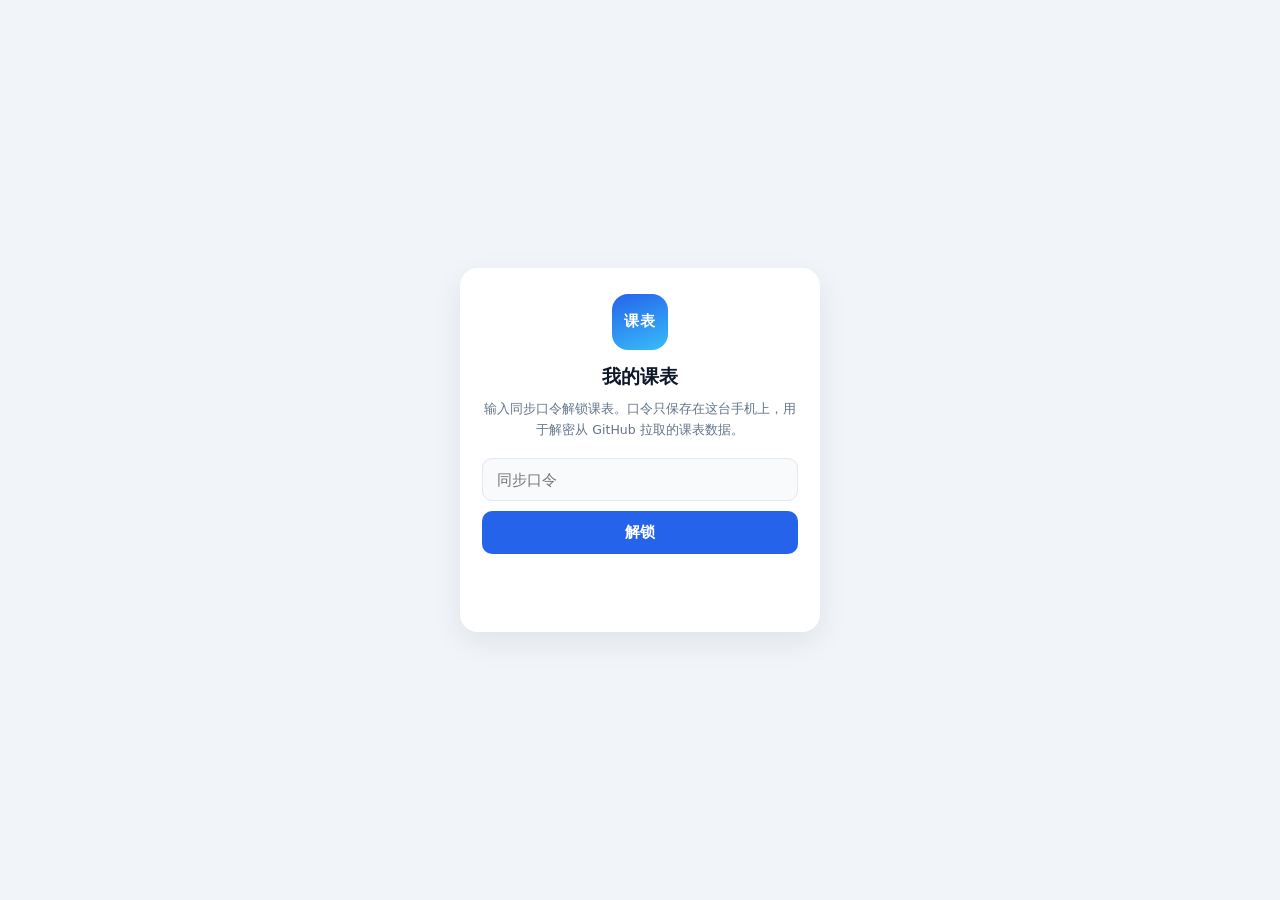
<file: web/index.html>
<!DOCTYPE html>
<html lang="zh-CN">
<head>
<meta charset="utf-8">
<meta name="viewport" content="width=device-width, initial-scale=1, viewport-fit=cover">
<meta name="theme-color" content="#2563eb">
<meta name="description" content="河海大学课表：打开就是本周课表，支持离线使用">
<link rel="manifest" href="manifest.webmanifest">
<link rel="icon" href="icon.svg" type="image/svg+xml">
<link rel="apple-touch-icon" href="icon-192.png">
<link rel="stylesheet" href="style.css">
<title>我的课表</title>
</head>
<body>

<div class="app-header" id="app-header">
<header class="topbar" id="topbar" hidden>
  <button class="icon-btn" id="btn-prev" type="button" aria-label="上一周">‹</button>
  <button class="week-btn" id="btn-week" type="button">
    <span id="week-title">第 1 周</span>
    <span class="week-dates" id="week-dates"></span>
  </button>
  <button class="icon-btn" id="btn-next" type="button" aria-label="下一周">›</button>
  <span class="plan-topbar-title" id="plan-topbar-title" hidden>每日计划</span>
  <button class="icon-btn" id="btn-settings" type="button" aria-label="设置">⚙</button>
</header>

<nav class="view-tabs" id="view-tabs" role="tablist" aria-label="查看内容" hidden>
  <button type="button" id="tab-timetable" role="tab" aria-controls="timetable-view" aria-selected="true">课表</button>
  <button type="button" id="tab-plan" role="tab" aria-controls="plan-view" aria-selected="false" tabindex="-1">时间安排</button>
</nav>
</div>

<main>
  <section class="gate" id="gate" hidden>
    <div class="gate-card">
      <div class="logo" aria-hidden="true">课表</div>
      <h1>我的课表</h1>
      <p class="gate-desc">输入同步口令解锁课表。口令只保存在这台手机上，用于解密从 GitHub 拉取的课表数据。</p>
      <form id="gate-form" autocomplete="off">
        <input type="password" id="gate-input" placeholder="同步口令" autocomplete="current-password" required>
        <button type="submit" id="gate-submit">解锁</button>
      </form>
      <p class="gate-hint" id="gate-hint"></p>
      <p class="gate-status" id="gate-status"></p>
      <p data-app-update hidden><a href="hhu-update://check">检查应用更新</a></p>
    </div>
  </section>

  <section id="timetable-view" role="tabpanel" aria-labelledby="tab-timetable" hidden>
    <div class="grid-wrap">
      <div class="grid" id="grid"></div>
    </div>
    <div class="other-courses" id="other-courses" hidden></div>
    <div class="footer-note" id="footer-note"></div>
  </section>

  <section id="plan-view" class="plan-view" role="tabpanel" aria-labelledby="tab-plan" hidden>
    <div class="plan-heading">
      <div><h1>考研四科每日时间安排</h1><p class="note" id="plan-start-date"></p></div>
      <button type="button" class="btn" id="btn-plan-add">新增时段</button>
    </div>
    <p class="note plan-local-note">修改仅保存在当前设备。课表同步不会覆盖时间安排。</p>
    <p class="warn" id="plan-storage-error" role="alert" hidden></p>
    <button type="button" class="btn ghost" id="btn-plan-retry" hidden>重试读取</button>
    <p class="warn" id="plan-action-error" role="alert" hidden></p>
    <p class="warn" id="plan-overlap" role="status" hidden></p>
    <div class="plan-layout">
      <div class="plan-list">
        <table class="plan-table" aria-label="每日时间安排">
          <thead><tr><th scope="col">时间</th><th scope="col">安排</th><th scope="col">具体任务</th><th scope="col">时长</th><th scope="col">操作</th></tr></thead>
          <tbody id="plan-rows"></tbody>
        </table>
        <p class="plan-empty" id="plan-empty" hidden>暂无时间安排，点击“新增时段”开始规划。</p>
      </div>
      <aside class="plan-summary" aria-label="每日汇总">
        <h2>每日汇总</h2>
        <table class="plan-summary-table">
          <thead><tr><th scope="col">科目</th><th scope="col">时长</th><th scope="col">学习占比</th></tr></thead>
          <tbody id="plan-summary-rows"></tbody>
          <tfoot><tr><th scope="row">学习合计</th><td id="plan-total"></td><td id="plan-total-share"></td></tr></tfoot>
        </table>
        <dl class="plan-metrics">
          <dt>学习日跨度</dt><dd id="plan-span"></dd>
          <dt>用餐、午休与短休</dt><dd id="plan-rest"></dd>
          <dt>生活时间</dt><dd id="plan-life"></dd>
        </dl>
        <p class="note">学习日跨度：首个学习时段开始至最后一个学习时段结束，包含中间休息。</p>
        <h2>原表备注</h2><ul class="plan-notes" id="plan-notes"></ul>
        <p class="note">原表作息：07:00 起床，24:00 睡觉。</p>
        <button type="button" class="btn ghost" id="btn-plan-reset">恢复原始安排</button>
      </aside>
    </div>
  </section>
</main>

<div class="sheet-backdrop" id="backdrop" hidden></div>

<section class="sheet plan-editor" id="sheet-plan-edit" role="dialog" aria-modal="true" aria-labelledby="plan-edit-title" hidden>
  <div class="sheet-head">
    <span id="plan-edit-title">编辑时间安排</span>
    <button class="icon-btn" type="button" data-close aria-label="关闭时间安排编辑">✕</button>
  </div>
  <form class="sheet-body" id="plan-form" novalidate>
    <div class="plan-time-fields">
      <label for="plan-start">开始时间<input id="plan-start" type="text" placeholder="07:00" inputmode="text" autocomplete="off" spellcheck="false" aria-describedby="plan-time-hint" required></label>
      <label for="plan-end">结束时间<input id="plan-end" type="text" placeholder="24:00" inputmode="text" autocomplete="off" spellcheck="false" aria-describedby="plan-time-hint" required></label>
    </div>
    <p class="note" id="plan-time-hint">使用 24 小时制，例如 07:30。结束时间可填 24:00。</p>
    <label for="plan-category">安排类别<select id="plan-category" required></select></label>
    <label for="plan-task">具体任务<textarea id="plan-task" rows="3" required></textarea></label>
    <p class="warn" id="plan-form-overlap" role="status" hidden>此时段与已有安排重叠，仍可保存。汇总将分别累计各条时长。</p>
    <p class="warn" id="plan-form-error" role="alert" hidden></p>
    <div class="btn-row"><button type="button" class="btn ghost" data-close>取消</button><button type="submit" class="btn">保存安排</button></div>
  </form>
</section>

<section class="sheet" id="sheet-detail" hidden>
  <div class="sheet-head">
    <span id="detail-title">课程详情</span>
    <button class="icon-btn" type="button" data-close>✕</button>
  </div>
  <div class="sheet-body" id="detail-body"></div>
</section>

<section class="sheet" id="sheet-weeks" hidden>
  <div class="sheet-head">
    <span>选择周次</span>
    <button class="icon-btn" type="button" data-close>✕</button>
  </div>
  <div class="sheet-body">
    <div class="week-picker" id="week-picker"></div>
  </div>
</section>

<section class="sheet" id="sheet-settings" hidden>
  <div class="sheet-head">
    <span>设置</span>
    <button class="icon-btn" type="button" data-close>✕</button>
  </div>
  <div class="sheet-body">
    <dl class="kv">
      <dt>学期</dt><dd id="set-term">-</dd>
      <dt>课表更新于</dt><dd id="set-updated">-</dd>
      <dt>最后检查</dt><dd id="set-checked">-</dd>
      <dt>第 1 周起始</dt><dd id="set-start">-</dd>
    </dl>
    <div class="btn-row">
      <button type="button" class="btn" id="btn-refresh">立即同步</button>
      <button type="button" class="btn" id="btn-change-pass">重新输入口令</button>
    </div>
    <div data-app-update hidden>
      <p><a class="btn ghost app-update-link" href="hhu-update://check">检查应用更新</a></p>
      <p class="note">有新版时可在手机上下载安装。覆盖安装会保留时间安排；课表内容使用“立即同步”更新。</p>
    </div>
    <div class="btn-row">
      <button type="button" class="btn ghost" id="btn-start-back">起始前移一周</button>
      <button type="button" class="btn ghost" id="btn-start-fwd">起始后移一周</button>
    </div>
    <div class="btn-row">
      <button type="button" class="btn ghost" id="btn-start-reset">恢复自动日期</button>
      <button type="button" class="btn danger" id="btn-clear">清除本机数据</button>
    </div>
    <p class="note" id="install-hint">
      安装到桌面：用 Chrome 打开本页 → 右上角菜单 → 「安装应用 / 添加到主屏幕」，之后可离线打开。
      「课表更新于」是课表内容最后一次变化的时间（没变化就不会刷新，属正常）；「最后同步检查」是最近一次成功联网取数据的时间。
      「起始日期」只影响「现在是第几周」的计算，可从教务系统校历核对。
    </p>
    <p class="note">「清除本机数据」也会删除本机的时间安排修改，下次解锁后使用原始安排。</p>
    <p class="note" id="set-build"></p>
  </div>
</section>

<div class="toast" id="toast" hidden></div>

<script type="module" src="app.js"></script>
</body>
</html>
</file>
<file: web/style.css>
:root {
  --bg: #f1f5f9;
  --card: #ffffff;
  --text: #0f172a;
  --muted: #64748b;
  --line: #e2e8f0;
  --accent: #2563eb;
  --today: #eff6ff;
  --radius: 12px;
}

* { box-sizing: border-box; }

/* 页面用 hidden 属性控制显隐，必须盖过下面布局里的 display 声明 */
[hidden] { display: none !important; }

html, body {
  margin: 0;
  padding: 0;
  background: var(--bg);
  color: var(--text);
  font-family: system-ui, -apple-system, "PingFang SC", "Microsoft YaHei", "Noto Sans SC", sans-serif;
  -webkit-text-size-adjust: 100%;
}

button { font-family: inherit; }

/* ---------------------------------------------------------------- 顶栏 */

.app-header {
  position: sticky;
  top: 0;
  z-index: 20;
}

.topbar {
  display: flex;
  align-items: center;
  gap: 6px;
  padding: calc(8px + env(safe-area-inset-top)) 10px 8px;
  background: var(--card);
  border-bottom: 1px solid var(--line);
}

.icon-btn {
  appearance: none;
  border: none;
  background: #f1f5f9;
  color: var(--text);
  width: 34px;
  height: 34px;
  border-radius: 10px;
  font-size: 17px;
  line-height: 1;
  cursor: pointer;
  flex: 0 0 auto;
}

.icon-btn:active { background: #e2e8f0; }

.week-btn {
  appearance: none;
  border: none;
  background: transparent;
  flex: 1;
  display: flex;
  flex-direction: column;
  align-items: center;
  gap: 1px;
  cursor: pointer;
  padding: 2px 0;
  color: inherit;
}

.week-btn #week-title { font-size: 16px; font-weight: 600; }
.week-btn .week-dates { font-size: 11px; color: var(--muted); }

/* ---------------------------------------------------------------- 课表网格 */

.grid-wrap { padding: 6px 6px 0; }

.grid {
  display: grid;
  grid-template-columns: 36px repeat(7, minmax(0, 1fr));
  gap: 3px;
}

.day-head {
  text-align: center;
  font-size: 11px;
  color: var(--muted);
  padding: 4px 0 3px;
  font-weight: 600;
}

.day-head.today { color: var(--accent); }

.period-label {
  display: flex;
  flex-direction: column;
  align-items: center;
  justify-content: center;
  gap: 2px;
  font-size: 10px;
  color: var(--muted);
  line-height: 1.15;
  padding: 2px 0;
}

.period-label b { font-size: 10px; font-weight: 600; color: #475569; }

.cell {
  min-height: 76px;
  border-radius: 8px;
  background: var(--card);
  padding: 2px;
  display: flex;
  flex-direction: column;
  gap: 2px;
}

.cell.today { background: var(--today); }

/* 课程块：时间重叠的课并排显示，跨大节的课合并成一块 */
.block {
  display: flex;
  flex-direction: column;
  gap: 2px;
  align-self: stretch;
  appearance: none;
  border: none;
  border-left: 3px solid var(--bar, #cbd5e1);
  border-radius: 8px;
  padding: 5px 5px 4px 6px;
  font: inherit;
  color: #0f172a;
  text-align: left;
  cursor: pointer;
  overflow: hidden;
}

.block .name {
  font-size: 11px;
  font-weight: 600;
  line-height: 1.25;
  word-break: break-all;
}

.block .room {
  font-size: 9px;
  line-height: 1.2;
  color: rgba(15, 23, 42, .68);
  white-space: nowrap;
  overflow: hidden;
  text-overflow: ellipsis;
}

.block .weeks {
  margin-top: auto;
  font-size: 8.5px;
  font-weight: 600;
  color: rgba(15, 23, 42, .55);
}

.block .other {
  font-size: 8.5px;
  line-height: 1.2;
  color: rgba(15, 23, 42, .45);
}

.block .conflict {
  font-size: 8.5px;
  font-weight: 700;
  color: #b91c1c;
}

.block.ghost {
  background: transparent;
  border: 1px dashed #cbd5e1;
  border-left: 3px dashed #cbd5e1;
  color: #94a3b8;
}

.block.ghost .room, .block.ghost .weeks { color: inherit; opacity: .8; }

.stack {
  display: flex;
  flex-direction: column;
  gap: 3px;
  overflow: hidden;
}

.stack .block { flex: 1 1 0; min-height: 0; }

.stack .more { font-size: 8.5px; color: #94a3b8; text-align: center; }

.c0 { background: #dbeafe; --bar: #3b82f6; }
.c1 { background: #dcfce7; --bar: #22c55e; }
.c2 { background: #fee2e2; --bar: #ef4444; }
.c3 { background: #fef3c7; --bar: #f59e0b; }
.c4 { background: #ede9fe; --bar: #8b5cf6; }
.c5 { background: #cffafe; --bar: #06b6d4; }
.c6 { background: #fce7f3; --bar: #ec4899; }
.c7 { background: #e2e8f0; --bar: #64748b; }

/* ---------------------------------------------------------------- 其他课程 */

.other-courses {
  margin: 12px 10px 0;
  padding: 10px 12px;
  background: var(--card);
  border-radius: var(--radius);
}

.other-courses h2 {
  margin: 0 0 6px;
  font-size: 13px;
  color: var(--muted);
  font-weight: 600;
}

.other-courses li {
  font-size: 12px;
  line-height: 1.6;
  color: #334155;
  list-style: none;
}

.other-courses ul { margin: 0; padding: 0; }

.footer-note {
  color: var(--muted);
  font-size: 11px;
  text-align: center;
  padding: 14px 16px calc(20px + env(safe-area-inset-bottom));
  line-height: 1.6;
}

/* ---------------------------------------------------------------- 解锁页 */

.gate {
  display: flex;
  align-items: center;
  justify-content: center;
  min-height: 100vh;
  padding: 24px;
}

.gate-card {
  width: 100%;
  max-width: 360px;
  background: var(--card);
  border-radius: 18px;
  padding: 26px 22px;
  box-shadow: 0 10px 30px rgba(15, 23, 42, .08);
  text-align: center;
}

.gate-card .logo {
  width: 56px;
  height: 56px;
  margin: 0 auto 14px;
  border-radius: 16px;
  background: linear-gradient(160deg, #2563eb, #38bdf8);
  color: #fff;
  font-size: 15px;
  font-weight: 700;
  display: flex;
  align-items: center;
  justify-content: center;
  letter-spacing: 1px;
}

.gate-card h1 { font-size: 19px; margin: 0 0 8px; }
.gate-desc { font-size: 12.5px; color: var(--muted); line-height: 1.7; margin: 0 0 18px; }

.gate-card form { display: flex; flex-direction: column; gap: 10px; }

.gate-card input {
  width: 100%;
  padding: 12px 14px;
  border: 1px solid var(--line);
  border-radius: 10px;
  font-size: 15px;
  background: #f8fafc;
  color: var(--text);
}

.gate-card input:focus { outline: 2px solid #bfdbfe; border-color: #93c5fd; }

.gate-card button[type="submit"] {
  padding: 12px;
  border: none;
  border-radius: 10px;
  background: var(--accent);
  color: #fff;
  font-size: 15px;
  font-weight: 600;
  cursor: pointer;
}

.gate-card button[type="submit"]:disabled { opacity: .6; }

.gate-hint, .gate-status {
  font-size: 11.5px;
  color: #dc2626;
  min-height: 16px;
  margin: 10px 0 0;
  line-height: 1.6;
}

.gate-status { color: var(--muted); }

/* ---------------------------------------------------------------- 弹层 */

.sheet-backdrop {
  position: fixed;
  inset: 0;
  background: rgba(15, 23, 42, .38);
  z-index: 30;
}

.sheet {
  position: fixed;
  left: 0;
  right: 0;
  bottom: 0;
  z-index: 40;
  background: var(--card);
  border-radius: 16px 16px 0 0;
  max-height: 82vh;
  display: flex;
  flex-direction: column;
  padding-bottom: env(safe-area-inset-bottom);
  box-shadow: 0 -8px 30px rgba(15, 23, 42, .18);
  animation: rise .18s ease-out;
}

@keyframes rise { from { transform: translateY(14px); opacity: .6; } to { transform: none; opacity: 1; } }

.sheet-head {
  display: flex;
  align-items: center;
  justify-content: space-between;
  padding: 12px 14px;
  border-bottom: 1px solid var(--line);
  font-weight: 600;
  font-size: 14px;
}

.sheet-body { padding: 14px; overflow: auto; }

.course-detail { margin-bottom: 14px; }
.course-detail:last-child { margin-bottom: 0; }

.course-detail .name {
  display: inline-block;
  padding: 3px 8px;
  border-radius: 7px;
  font-weight: 600;
  font-size: 14px;
  margin-bottom: 8px;
}

.course-detail dl, .kv {
  display: grid;
  grid-template-columns: 78px 1fr;
  gap: 6px 10px;
  margin: 0;
  font-size: 12.5px;
}

.badge {
  display: inline-block;
  margin-left: 6px;
  padding: 1px 7px;
  border-radius: 7px;
  background: #f1f5f9;
  color: #94a3b8;
  font-size: 10px;
  vertical-align: 2px;
}

.badge.on { background: #dcfce7; color: #15803d; }

.warn {
  margin-bottom: 12px;
  padding: 9px 11px;
  border-radius: 10px;
  background: #fef2f2;
  color: #b91c1c;
  font-size: 12px;
  line-height: 1.5;
}

.subtitle {
  margin: 12px 0 4px;
  font-size: 11.5px;
  font-weight: 600;
  color: var(--muted);
}

.fold { margin-top: 10px; }

.fold summary {
  padding: 5px 0;
  font-size: 11.5px;
  font-weight: 600;
  color: var(--muted);
  cursor: pointer;
  list-style: none;
}

.fold summary::-webkit-details-marker { display: none; }
.fold summary::before { content: "▸ "; }
.fold[open] summary::before { content: "▾ "; }
.fold .slots { margin-top: 4px; }

.linkish {
  appearance: none;
  border: none;
  background: none;
  padding: 0;
  font: inherit;
  color: #2563eb;
  cursor: pointer;
  text-align: left;
}

ul.slots { margin: 0; padding-left: 16px; }
ul.slots li { font-size: 12px; color: #334155; line-height: 1.75; }

.course-detail dt, .kv dt { color: var(--muted); }
.course-detail dd, .kv dd { margin: 0; color: #1e293b; word-break: break-all; }

.week-picker { display: grid; grid-template-columns: repeat(5, 1fr); gap: 8px; }

.week-picker button {
  padding: 10px 0;
  border: 1px solid var(--line);
  background: #f8fafc;
  border-radius: 9px;
  font-size: 13px;
  cursor: pointer;
  color: var(--text);
}

.week-picker button.current { border-color: var(--accent); color: var(--accent); font-weight: 700; }
.week-picker button.selected { background: var(--accent); color: #fff; border-color: var(--accent); }

.btn-row { display: flex; gap: 8px; margin-bottom: 8px; }

.btn {
  flex: 1;
  padding: 11px 8px;
  border: none;
  border-radius: 10px;
  background: var(--accent);
  color: #fff;
  font-size: 13px;
  cursor: pointer;
}

.btn.ghost { background: #f1f5f9; color: #334155; }
.app-update-link { display: inline-block; text-decoration: none; }
.gate-card a { color: var(--accent); }
.btn.danger { background: #fee2e2; color: #b91c1c; }

.note { font-size: 11.5px; color: var(--muted); line-height: 1.7; margin: 12px 0 0; }

.toast {
  position: fixed;
  left: 50%;
  bottom: calc(28px + env(safe-area-inset-bottom));
  transform: translateX(-50%);
  background: rgba(15, 23, 42, .9);
  color: #fff;
  font-size: 12.5px;
  padding: 9px 16px;
  border-radius: 20px;
  z-index: 60;
  max-width: 80vw;
  text-align: center;
}

/* ------------------------------------------------------------- 时间安排 */
.view-tabs { display: flex; gap: 6px; padding: 10px 14px; background: var(--card); border-bottom: 1px solid var(--line); }
.view-tabs button { flex: 1; border: 0; border-radius: 9px; padding: 10px; background: var(--bg); color: var(--muted); cursor: pointer; font-size: 14px; }
.view-tabs button[aria-selected="true"] { background: var(--accent); color: #fff; font-weight: 600; }
.plan-topbar-title { flex: 1; text-align: center; font-weight: 600; }
.plan-view { max-width: 1440px; margin: 0 auto; padding: 24px 20px calc(24px + env(safe-area-inset-bottom)); }
.plan-heading { display: flex; align-items: center; justify-content: space-between; gap: 12px; }
.plan-heading h1 { margin: 0; font-size: 22px; }
.plan-heading .note { margin-top: 6px; }
.plan-heading .btn { flex: 0 0 auto; padding: 12px 20px; }
.plan-local-note { margin: 14px 0 20px; }
.plan-layout { display: grid; grid-template-columns: minmax(0, 1fr) 300px; align-items: start; gap: 20px; }
.plan-list, .plan-summary { background: var(--card); border: 1px solid var(--line); border-radius: var(--radius); overflow: hidden; }
.plan-table { width: 100%; border-collapse: collapse; text-align: left; font-size: 13px; line-height: 1.65; }
.plan-table th { padding: 12px; background: var(--today); color: var(--muted); font-weight: 600; }
.plan-table td { padding: 12px; border-top: 1px solid var(--line); }
.plan-time { white-space: nowrap; font-variant-numeric: tabular-nums; font-weight: 600; }
.plan-tag { display: inline-block; white-space: nowrap; padding: 2px 8px; border-radius: 6px; background: var(--bg); color: var(--muted); }
.plan-tag-0 { background: #dbeafe; color: #1e40af; }
.plan-tag-1 { background: #ede9fe; color: #5b21b6; }
.plan-tag-2 { background: #dcfce7; color: #166534; }
.plan-tag-3 { background: #ffedd5; color: #9a3412; }
.plan-task { overflow-wrap: anywhere; }
.plan-duration { white-space: nowrap; color: var(--muted); }
.plan-actions { white-space: nowrap; }
.plan-actions .btn { padding: 9px 10px; min-height: 36px; }
.plan-actions .btn + .btn { margin-left: 6px; }
.plan-empty { text-align: center; padding: 26px 12px; color: var(--muted); font-size: 14px; }
.plan-summary { padding: 20px; }
.plan-summary h2 { font-size: 16px; margin: 0 0 14px; }
.plan-summary-table { width: 100%; border-collapse: collapse; font-size: 12px; }
.plan-summary-table th, .plan-summary-table td { padding: 10px 0; text-align: right; border-bottom: 1px solid var(--line); white-space: nowrap; }
.plan-summary-table th:first-child { text-align: left; }
.plan-summary-table thead { color: var(--muted); }
.plan-summary-table tfoot { font-weight: 700; }
.plan-metrics { display: grid; grid-template-columns: 1fr auto; gap: 12px; margin: 20px 0 0; font-size: 12px; }
.plan-metrics dt { color: var(--muted); }
.plan-metrics dd { margin: 0; }
.plan-summary .note + h2 { margin-top: 24px; }
.plan-notes { padding-left: 18px; font-size: 12px; line-height: 1.8; color: var(--muted); }
.plan-summary > .btn { width: 100%; margin-top: 20px; }
.plan-overlap-badge { display: block; font-size: 11px; color: #b91c1c; font-weight: 400; }
.plan-table tr.plan-current { background: var(--today); }
.plan-current .plan-time { box-shadow: inset 3px 0 var(--accent); padding-left: 12px; }
.plan-current-badge { display: block; width: fit-content; margin-top: 4px; padding: 1px 7px; border-radius: 4px; background: var(--accent); color: #fff; font-size: 11px; }
.plan-editor { max-width: 600px; margin: 0 auto; }
.plan-editor label { display: flex; flex-direction: column; gap: 8px; margin: 16px 0; font-size: 13px; }
.plan-time-fields { display: grid; grid-template-columns: 1fr 1fr; gap: 16px; }
.plan-time-fields label { margin: 0; min-width: 0; }
.plan-editor input, .plan-editor select, .plan-editor textarea { width: 100%; padding: 12px; border: 1px solid var(--line); border-radius: 9px; background: var(--bg); color: var(--text); font: inherit; font-size: 16px; }
.plan-editor textarea { resize: vertical; }
.plan-view button:disabled { opacity: .5; cursor: not-allowed; }
.plan-editor :focus-visible, .view-tabs :focus-visible, .plan-view :focus-visible { outline: 2px solid var(--accent); outline-offset: 2px; }
@media (max-width: 1100px) {
  .plan-layout { grid-template-columns: minmax(0, 1fr); }
}
@media (max-width: 640px) {
  .plan-view { padding: 18px 12px calc(20px + env(safe-area-inset-bottom)); }
  .plan-heading h1 { font-size: 18px; }
  .plan-heading .btn { padding: 11px 12px; }
  .plan-list { background: transparent; border: 0; border-radius: 0; }
  .plan-table, .plan-table tbody { display: block; }
  .plan-table thead { position: absolute; width: 1px; height: 1px; overflow: hidden; clip-path: inset(50%); }
  .plan-table tr { display: grid; grid-template-columns: minmax(0, 1fr) auto; gap: 10px; padding: 16px; margin-bottom: 10px; border: 1px solid var(--line); border-radius: var(--radius); background: var(--card); }
  .plan-table td { display: block; border: 0; padding: 0; }
  .plan-current .plan-time { padding-left: 10px; }
  .plan-category { text-align: right; }
  .plan-table .plan-task { grid-column: 1 / -1; }
  .plan-duration { align-self: center; }
  .plan-actions { text-align: right; }
  .plan-actions .btn { min-height: 40px; padding: 10px 16px; }
}

@media (prefers-color-scheme: dark) {
  :root {
    --bg: #0b1220;
    --card: #131c2e;
    --text: #e2e8f0;
    --muted: #94a3b8;
    --line: #243044;
    --today: #16233c;
  }
  .cell { background: #172033; }
  .block { color: #0b1220; }
  .block .room { color: rgba(11, 18, 32, .7); }
  .block .weeks { color: rgba(11, 18, 32, .6); }
  .block .other { color: rgba(11, 18, 32, .5); }
  .block.ghost { color: #64748b; border-color: #334155; }
  .icon-btn, .btn.ghost { background: #1e293b; color: #e2e8f0; }
  .gate-card input, .week-picker button { background: #0f172a; color: #e2e8f0; }
  .gate-card a { color: #93c5fd; }
  .course-detail dd, .kv dd, ul.slots li { color: var(--text); }
  .c7 { background: #334155; color: #e2e8f0; }
  .plan-view .warn, .plan-editor .warn { background: #3b2025; color: #fecaca; }
  .plan-overlap-badge { color: #fca5a5; }
  .plan-view .btn.danger { background: #3b2025; color: #fecaca; }
}
</file>
